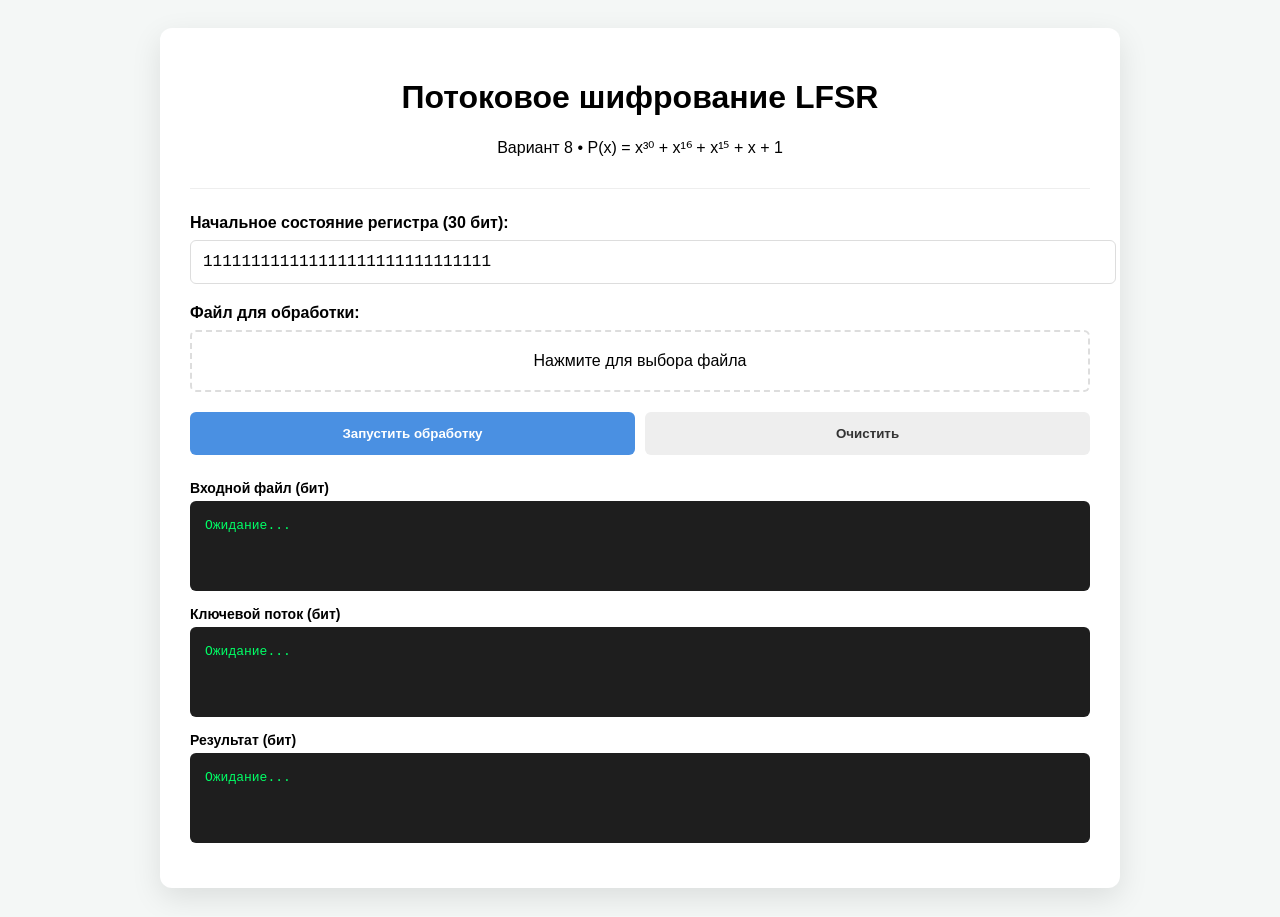
<file: Lab2/index.html>
<!DOCTYPE html>
<html lang="ru">
<head>
    <meta charset="UTF-8">
    <meta name="viewport" content="width=device-width, initial-scale=1.0">
    <title>LFSR Шифрование (Вариант 8)</title>
    <link rel="stylesheet" href="style.css">
</head>
<body>

    <div class="app-container">
        <header class="app-header">
            <h1>Потоковое шифрование LFSR</h1>
            <p>Вариант 8 • P(x) = x³⁰ + x¹⁶ + x¹⁵ + x + 1</p>
        </header>

        <div class="form-group">
            <label for="initialState">Начальное состояние регистра (30 бит):</label>
            <input type="text" id="initialState" maxlength="30" 
                   value="111111111111111111111111111111"
                   oninput="this.value = this.value.replace(/[^01]/g, '')">
        </div>

        <div class="form-group">
            <label>Файл для обработки:</label>
            <div class="file-input-wrapper">
                <div class="btn-file">
                    <span id="fileName">Нажмите для выбора файла</span>
                </div>
                <input type="file" id="fileInput">
            </div>
        </div>

        <div class="button-group">
            <button class="action-btn" id="processBtn">Запустить обработку</button>
            <button class="clear-btn" id="clearBtn">Очистить</button>
        </div>

        <div class="results-section">
            <div class="output-box-container">
                <div class="output-label">Входной файл (бит)</div>
                <div id="originalBinOutput" class="output-box">Ожидание...</div>
            </div>

            <div class="output-box-container">
                <div class="output-label">Ключевой поток (бит)</div>
                <div id="keyOutput" class="output-box">Ожидание...</div>
            </div>

            <div class="output-box-container">
                <div class="output-label">Результат (бит)</div>
                <div id="encryptedBinOutput" class="output-box">Ожидание...</div>
            </div>
        </div>
    </div>

    <script src="js/lfsr.js"></script>
    <script src="js/utils.js"></script>
    <script src="js/main.js"></script>
</body>
</html>
</file>
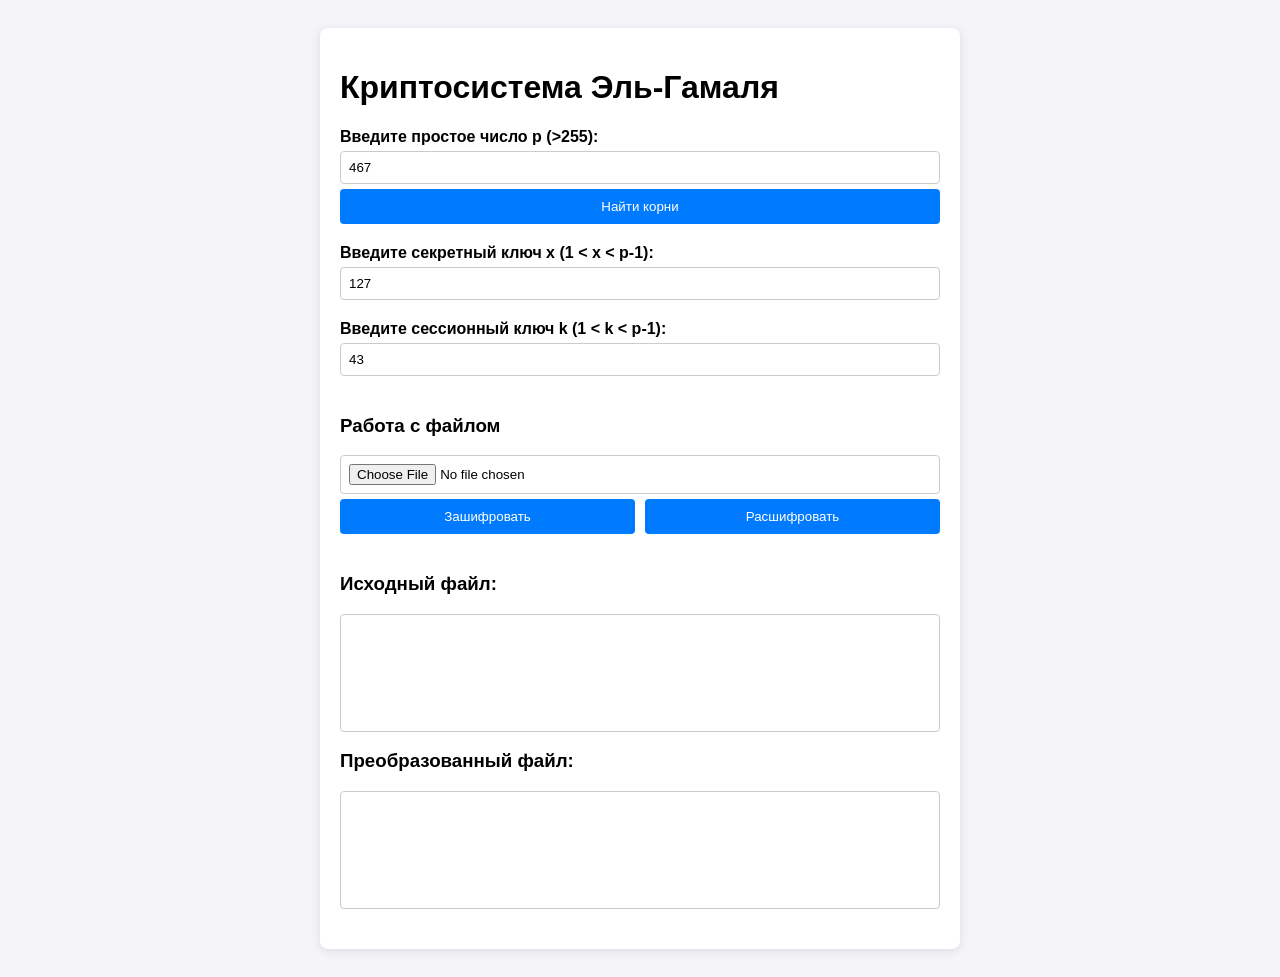
<file: Lab3/index.html>
<!DOCTYPE html>
<html lang="ru">
<head>
    <meta charset="UTF-8">
    <title>Эль-Гамаль Лабораторная №3</title>
    <link rel="stylesheet" href="style.css">
</head>
<body>
    <div class="container">
        <h1>Криптосистема Эль-Гамаля</h1>
        
        <div class="section">
            <label>Введите простое число p (>255):</label>
            <input type="number" id="inputP" value="467">
            <button onclick="handleFindRoots()">Найти корни</button>
        </div>

        <div id="rootsSection" class="section hidden">
            <label id="rootsCount">Найдено первообразных корней:</label>
            <label>Выберите первообразный корень g:</label>
            <select id="selectG"></select>
        </div>

        <div class="section">
            <label>Введите секретный ключ x (1 < x < p-1):</label>
            <input type="number" id="inputX" value="127">
        </div>

        <div class="section">
            <label>Введите сессионный ключ k (1 < k < p-1):</label>
            <input type="number" id="inputK" value="43">
        </div>

        <div class="section">
            <h3>Работа с файлом</h3>
            <input type="file" id="fileInput">
            <div class="actions">
                <button onclick="processFile('encrypt')">Зашифровать</button>
                <button onclick="processFile('decrypt')">Расшифровать</button>
            </div>
        </div>

        <div class="section">
            <h3>Исходный файл:</h3>
            <textarea id="inputDisplay" readonly></textarea>

            <h3>Преобразованный файл:</h3>
            <textarea id="outputDisplay" readonly></textarea>
        </div>
    </div>
    <script src="js/math.js"></script>
    <script src="js/utils.js"></script>
    <script src="js/app.js"></script>
</body>
</html>
</file>
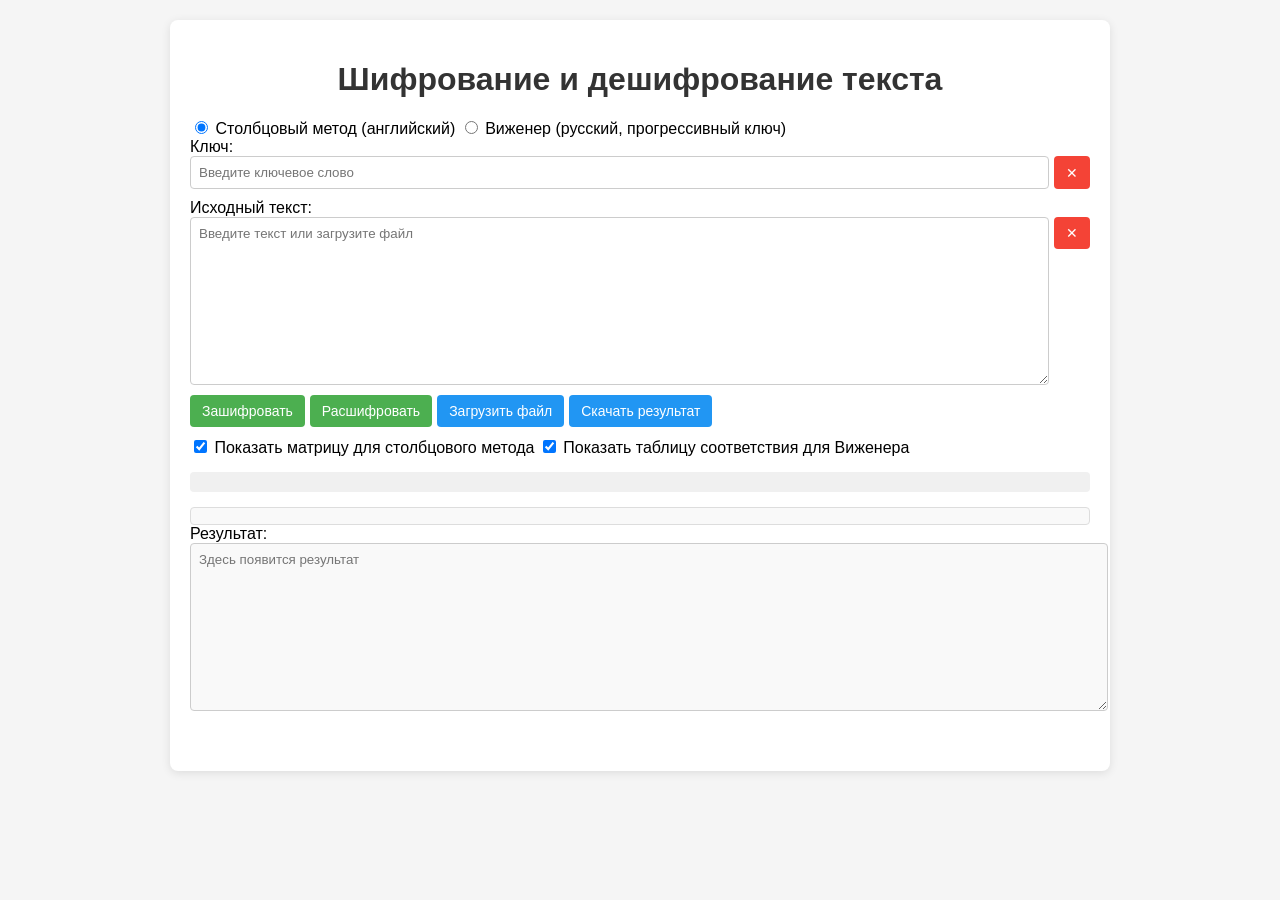
<file: ТИ/lab_1/index.html>
<!DOCTYPE html>
<html lang="ru">
<head>
    <meta charset="UTF-8">
    <meta name="viewport" content="width=device-width, initial-scale=1.0">
    <title>Шифрование текста</title>
    <link rel="stylesheet" href="style.css">
</head>
<body>
    <div class="container">
        <h1>Шифрование и дешифрование текста</h1>
        <div>
            <label><input type="radio" name="algorithm" value="columnar" checked> Столбцовый метод (английский)</label>
            <label><input type="radio" name="algorithm" value="vigenere"> Виженер (русский, прогрессивный ключ)</label>
        </div>
        <div>
            <label for="key">Ключ:</label>
            <div style="display: flex; gap: 5px;">
                <input type="text" id="key" placeholder="Введите ключевое слово" style="flex-grow: 1;">
                <button id="clear-key-btn" type="button" style="background-color: #f44336; color: white; border: none; border-radius: 4px; cursor: pointer; padding: 8px 12px; height: 33px;">✕</button>
            </div>
        </div>

        <div>
            <label for="input-text">Исходный текст:</label>
            <div style="display: flex; gap: 5px;">
                <textarea id="input-text" placeholder="Введите текст или загрузите файл" style="flex-grow: 1;"></textarea>
                <button id="clear-text-btn" type="button" style="background-color: #f44336; color: white; border: none; border-radius: 4px; cursor: pointer; padding: 8px 12px; align-self: flex-start;">✕</button>
            </div>
        </div>
        <div class="buttons">
            <button id="encrypt-btn">Зашифровать</button>
            <button id="decrypt-btn">Расшифровать</button>
            <button id="load-file-btn">Загрузить файл</button>
            <button id="download-btn">Скачать результат</button>
            <input type="file" id="file-input" style="display: none;" accept=".txt,text/plain">
        </div>
        <div>
            <label><input type="checkbox" id="show-matrix" checked> Показать матрицу для столбцового метода</label>
            <label><input type="checkbox" id="show-vigenere-table" checked> Показать таблицу соответствия для Виженера</label>
        </div>
        <div id="matrix-view" class="matrix-container"></div>
        <div id="vigenere-keystream" class="keystream-display"></div>
        <div>
            <label for="output-text">Результат:</label>
            <textarea id="output-text" readonly placeholder="Здесь появится результат"></textarea>
        </div>
        <div id="message"></div>
    </div>
    <script src="script.js"></script>
</body>
</html>
</file>
<file: Lab2/style.css>
:root {
    --primary-color: #4a90e2;
    --danger-color: #e74c3c;
    --bg-color: #f4f7f6;
    --card-bg: #ffffff;
    --text-color: #333333;
    --output-bg: #1e1e1e;
    --output-text: #00ff66;
}

body {
    font-family: 'Segoe UI', sans-serif;
    background-color: var(--bg-color);
    display: flex; justify-content: center; padding: 20px;
}

.app-container {
    background: var(--card-bg);
    width: 100%; max-width: 900px;
    padding: 30px; border-radius: 12px;
    box-shadow: 0 10px 30px rgba(0,0,0,0.1);
}

.app-header { 
    text-align: center;
    margin-bottom: 25px; 
    border-bottom: 1px solid #eee; 
    padding-bottom: 15px; 
}

.form-group { 
    margin-bottom: 20px; 
}

.form-group label { 
    display: block; 
    font-weight: bold; 
    margin-bottom: 8px; 
}

input[type="text"] {
    width: 100%; padding: 12px; border: 1px solid #ddd; border-radius: 6px;
    font-family: monospace; font-size: 16px;
}

.button-group { 
    display: flex; 
    gap: 10px; 
    margin-bottom: 25px; 
}

.action-btn, .clear-btn {
    flex: 1; padding: 14px; border: none; border-radius: 6px;
    font-weight: bold; cursor: pointer; transition: 0.2s;
}

.action-btn { 
    background: var(--primary-color); 
    color: white; 
}

.action-btn:hover { 
    background: #357abd; 
}

.clear-btn { 
    background: #eee; 
    color: #333; 
}

.clear-btn:hover { 
    background: #ddd; 
}

.output-box-container { 
    margin-bottom: 15px; 
}

.output-label { 
    font-size: 14px; 
    font-weight: bold; 
    margin-bottom: 5px; 
}

.output-box {
    background: var(--output-bg); color: var(--output-text);
    padding: 15px; border-radius: 6px; font-family: monospace;
    font-size: 13px; word-break: break-all; min-height: 60px;
}

.file-input-wrapper { 
    position: relative; 
    border: 2px dashed #ddd; 
    border-radius: 6px; 
    text-align: center; 
    padding: 20px; 
    cursor: pointer; 
}

.file-input-wrapper input { 
    position: absolute; 
    left: 0; 
    top: 0;
    opacity: 0; 
    width: 100%; 
    height: 100%; 
    cursor: pointer; 
}

.output-box {
    background: var(--output-bg);
    color: var(--output-text);
    padding: 15px;
    border-radius: 6px;
    font-family: 'Courier New', monospace; 
    font-size: 13px;
    line-height: 1.6;
    word-break: break-all;
    white-space: pre-wrap; 
}
</file>
<file: Lab3/style.css>
body { font-family: sans-serif; background: #f4f4f9; padding: 20px; }
.container { max-width: 600px; margin: 0 auto; background: white; padding: 20px; border-radius: 8px; box-shadow: 0 2px 10px rgba(0,0,0,0.1); }
.section { margin-bottom: 20px; display: flex; flex-direction: column; }
label { font-weight: bold; margin-bottom: 5px; }
input, select, textarea { padding: 8px; border: 1px solid #ccc; border-radius: 4px; }
textarea { height: 100px; resize: none; }
button { padding: 10px; background: #007bff; color: white; border: none; border-radius: 4px; cursor: pointer; margin-top: 5px; }
button:hover { background: #0056b3; }
.hidden { display: none; }
.actions { display: grid; grid-template-columns: 1fr 1fr; gap: 10px; }
</file>
<file: ТИ/lab_1/style.css>
body {
    font-family: Arial, sans-serif;
    margin: 20px;
    background-color: #f5f5f5;
}
.container {
    max-width: 900px;
    margin: auto;
    background: white;
    padding: 20px;
    border-radius: 8px;
    box-shadow: 0 2px 10px rgba(0,0,0,0.1);
}
h1 {
    text-align: center;
    color: #333;
    margin-bottom: 20px;
}
textarea {
    width: 100%;
    height: 150px;
    margin-bottom: 10px;
    padding: 8px;
    border: 1px solid #ccc;
    border-radius: 4px;
    resize: vertical;
    font-family: inherit;
}
input[type="text"] {
    width: 100%;
    margin-bottom: 10px;
    padding: 8px;
    border: 1px solid #ccc;
    border-radius: 4px;
    box-sizing: border-box;
}
.buttons {
    margin-bottom: 10px;
    display: flex;
    flex-wrap: wrap;
    gap: 5px;
}
button {
    padding: 8px 12px;
    background-color: #4CAF50;
    color: white;
    border: none;
    border-radius: 4px;
    cursor: pointer;
    font-size: 14px;
}
button:hover {
    background-color: #45a049;
}
#load-file-btn, #download-btn {
    background-color: #2196F3;
}
#load-file-btn:hover {
    background-color: #0b7dda;
}
#download-btn:hover {
    background-color: #0b7dda;
}
#output-text {
    background-color: #f9f9f9;
}
#message {
    margin-top: 10px;
    padding: 8px;
    border-radius: 4px;
    font-weight: bold;
}
#message.info {
    background-color: #d4edda;
    color: #155724;
    border: 1px solid #c3e6cb;
}
#message.error {
    background-color: #f8d7da;
    color: #721c24;
    border: 1px solid #f5c6cb;
}
.matrix-container {
    margin: 15px 0;
    padding: 10px;
    background-color: #f0f0f0;
    border-radius: 4px;
    overflow-x: auto;
    text-align: center;
}
.matrix-table {
    border-collapse: collapse;
    margin: 5px auto;
    font-family: monospace;
    display: inline-table;
}
.matrix-table td, .matrix-table th {
    border: 1px solid #999;
    padding: 5px 10px;
    text-align: center;
}
.matrix-table th {
    background-color: #ddd;
    font-weight: bold;
}
.matrix-info {
    font-style: italic;
    margin: 5px 0;
    color: #555;
}

#message.warning {
    background-color: #fff3cd;
    color: #856404;
    border: 1px solid #ffeeba;
}

.keystream-display {
    margin-top: 10px;
    padding: 8px;
    background-color: #f9f9f9;
    border: 1px solid #ddd;
    border-radius: 4px;
    font-family: monospace;
    font-size: 14px;
    word-break: break-all;
}
</file>
